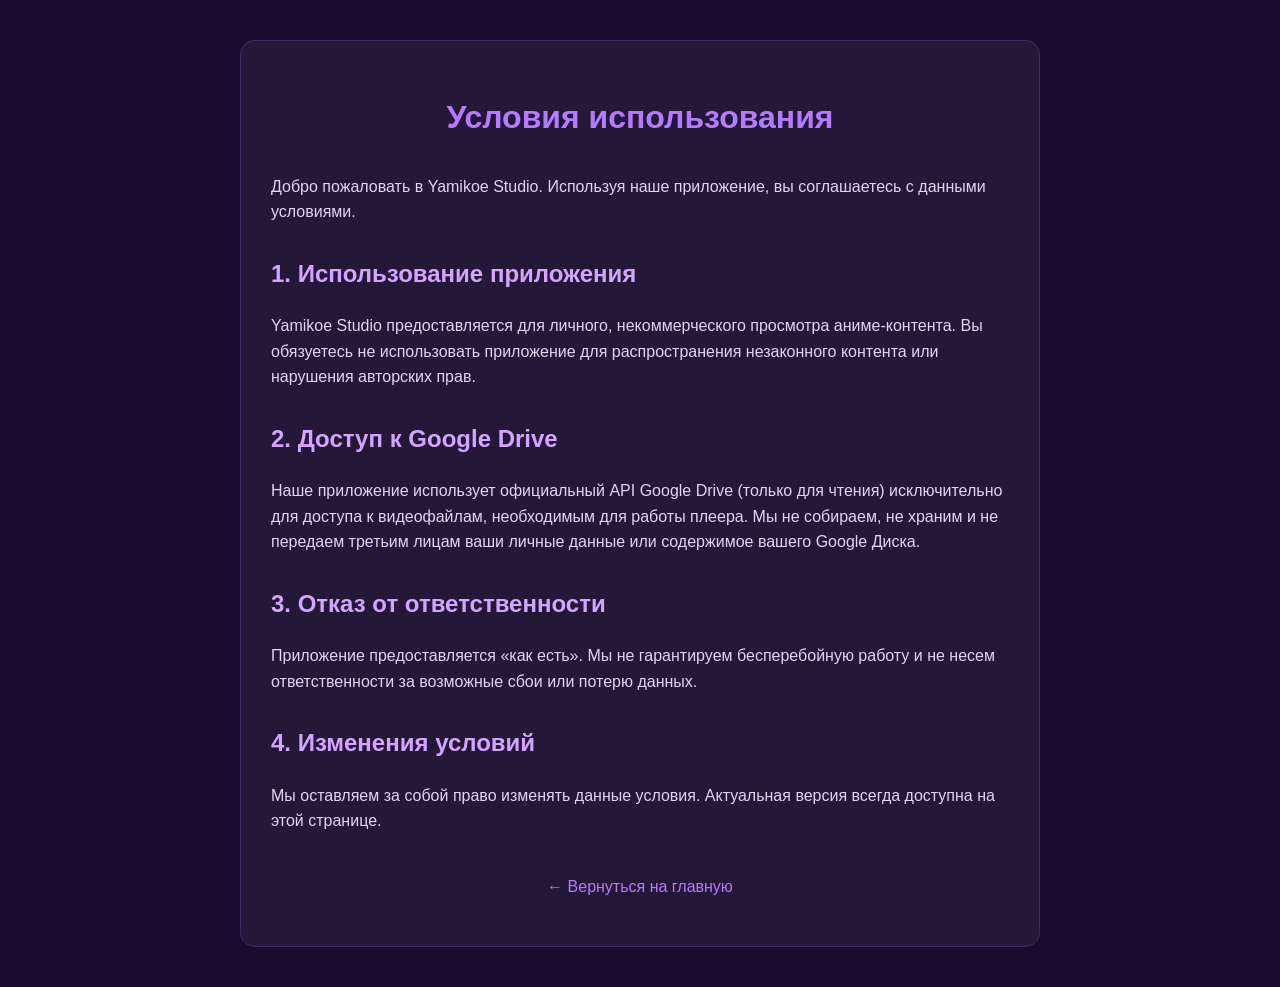
<file: : terms.html>
<!DOCTYPE html>
<html lang="ru">
<head>
    <meta charset="UTF-8">
    <meta name="viewport" content="width=device-width, initial-scale=1.0">
    <title>Условия использования — Yamikoe Studio</title>
    <style>
        body {
            background-color: #1a0b2e;
            color: #e0d4f5;
            font-family: 'Segoe UI', Tahoma, Geneva, Verdana, sans-serif;
            line-height: 1.6;
            padding: 40px 20px;
            max-width: 800px;
            margin: 0 auto;
        }
        h1 {
            color: #b57bff;
            text-align: center;
            margin-bottom: 30px;
        }
        h2 {
            color: #d4a5ff;
            margin-top: 30px;
        }
        a {
            color: #b57bff;
            text-decoration: none;
        }
        a:hover {
            text-decoration: underline;
        }
        .container {
            background: rgba(255, 255, 255, 0.05);
            padding: 30px;
            border-radius: 15px;
            border: 1px solid rgba(181, 123, 255, 0.2);
        }
    </style>
</head>
<body>
    <div class="container">
        <h1>Условия использования</h1>
        <p>Добро пожаловать в Yamikoe Studio. Используя наше приложение, вы соглашаетесь с данными условиями.</p>

        <h2>1. Использование приложения</h2>
        <p>Yamikoe Studio предоставляется для личного, некоммерческого просмотра аниме-контента. Вы обязуетесь не использовать приложение для распространения незаконного контента или нарушения авторских прав.</p>

        <h2>2. Доступ к Google Drive</h2>
        <p>Наше приложение использует официальный API Google Drive (только для чтения) исключительно для доступа к видеофайлам, необходимым для работы плеера. Мы не собираем, не храним и не передаем третьим лицам ваши личные данные или содержимое вашего Google Диска.</p>

        <h2>3. Отказ от ответственности</h2>
        <p>Приложение предоставляется «как есть». Мы не гарантируем бесперебойную работу и не несем ответственности за возможные сбои или потерю данных.</p>

        <h2>4. Изменения условий</h2>
        <p>Мы оставляем за собой право изменять данные условия. Актуальная версия всегда доступна на этой странице.</p>

        <p style="margin-top: 40px; text-align: center;">
            <a href="https://yamikoestudio.pp.ua">← Вернуться на главную</a>
        </p>
    </div>
</body>
</html>
</file>
